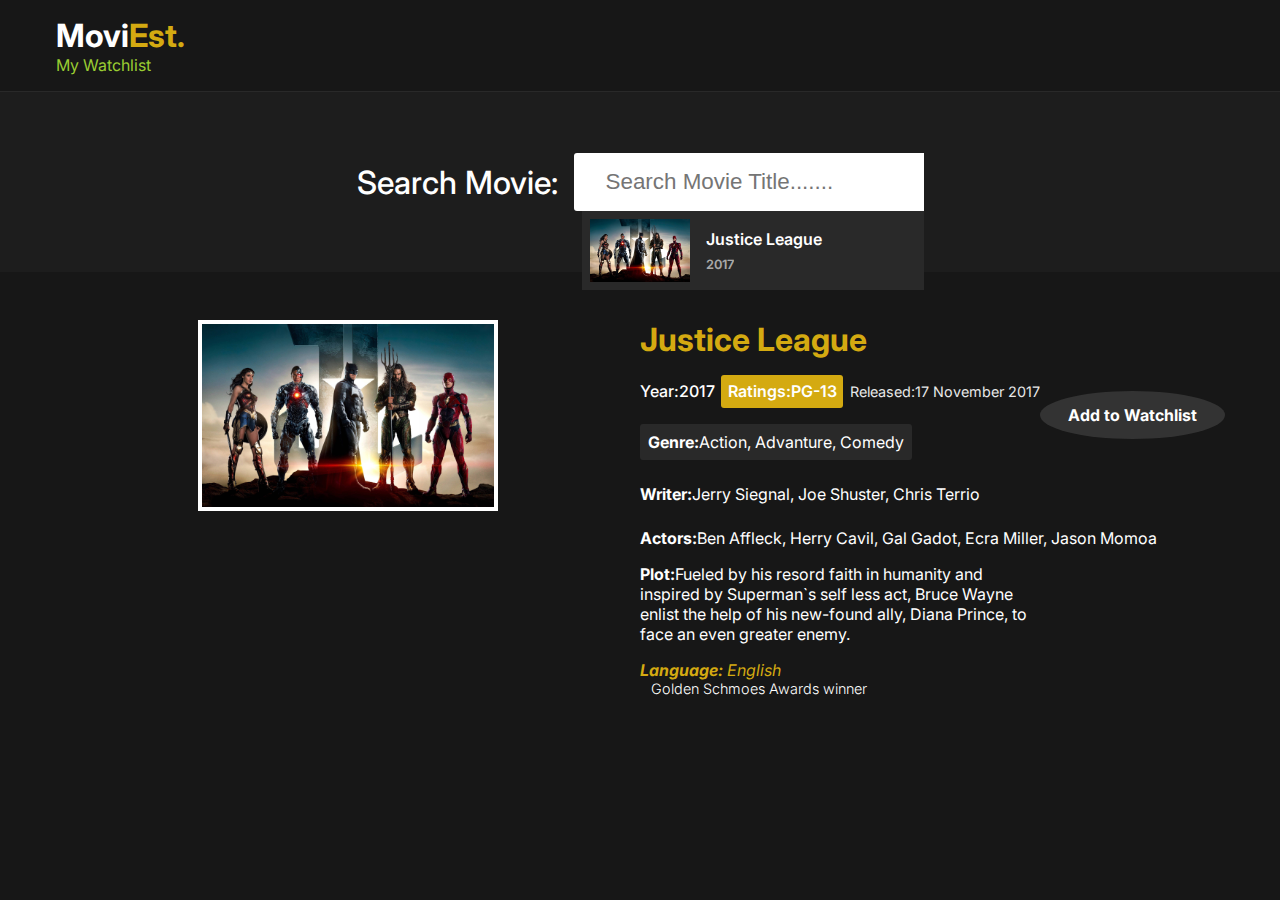
<file: MovieMain/index.html>
<!DOCTYPE html>
<html lang="en">
<head>
    <meta charset="UTF-8">
    <meta http-equiv="X-UA-Compatible" content="IE=edge">
    <meta name="viewport" content="width=device-width, initial-scale=1.0">
    <title>Movie Search Website</title>
    <link rel="stylesheet" href="https://cdnjs.cloudflare.com/ajax/libs/font-awesome/6.1.1/css/all.min.css" integrity="sha512-KfkfwYDsLkIlwQp6LFnl8zNdLGxu9YAA1QvwINks4PhcElQSvqcyVLLD9aMhXd13uQjoXtEKNosOWaZqXgel0g==" crossorigin="anonymous" referrerpolicy="no-referrer" />
    <link rel="stylesheet" href="main.css">
</head>
<body>
    <div class="wrapper">
        <div class="logo">
            <div class="container">
                <p>Movi<span>Est.</span></p>
                <div class="watch">
                    <a href="watchlist.html" style="color: yellowgreen;" class="header-link">My Watchlist</a>
                </div>
            </div>
        </div>

        <div class="search-container">
            <div class="search-element">
                <h3>Search Movie:</h3>
                <input type="text" class="form-control" placeholder="Search Movie Title......." id="movie-search-box" onkeyup="findMovies()" onclick="findMovies()">
                <div class="search-list" id="search-list">
                    <div class="search-list-item">
                        <div class="search-item-thumbnail">
                           <img src="media-cover.jpg">
                        </div>
                        <div class="search-item-info">
                            <h3>Justice League</h3>
                            <p>2017</p>
                        </div>
                    </div>
                </div>
            </div>
        </div>
            <div class="container">
                <div class="result-container">
                    <div class="result-grid" id="result-grid">
                        <div class="movie-poster">
                            <img src="media-cover.jpg" alt="movie poster">
                        </div>
                        <div class="movie-info">
                            <h3 class="movie-title">Justice League</h3>
                            <ul class="movie-misc-info">
                                <li class="year">Year:2017</li>
                                <li class="rated">Ratings:PG-13</li>
                                <li class="released">Released:17 November 2017</li>
                                <li><a href="#" class="btn" id="Butn" onclick="addToWatchlist()" style="display: inline;"><span><b>Add to Watchlist </b></span></a></li>
                                <li><a href="#" class="btn1" id="Butn1" onclick="removeFromWatchlist()" style="display: none;"><span><b>Remove</b></span></a></li>
                            </ul>
                            <p class="genre"><b>Genre:</b>Action, Advanture, Comedy</p>
                            <p class="writer"><b>Writer:</b>Jerry Siegnal, Joe Shuster, Chris Terrio</p>
                            <p class="actors"><b>Actors:</b>Ben Affleck, Herry Cavil, Gal Gadot, Ecra Miller, Jason Momoa</p>
                            <p class="plot"><b>Plot:</b>Fueled by his resord faith in humanity and inspired by Superman`s self less act, Bruce Wayne enlist the help of his new-found ally, Diana Prince, to face an even greater enemy. </p>
                            <p class="language"><b>Language: </b>English</p>
                            <p class="awards"><b><i class="fas fa-award"></i></b>Golden Schmoes Awards winner</p>
                           
                            
                        </div>
                    </div>
                </div>
            </div>
        
    </div>


    <script src="script.js"></script>
</body>
</html>
</file>
<file: MovieMain/main.css>
@import url('https://fonts.googleapis.com/css2?family=Inter:wght@300;400;500;600;700;800&display=swap');

:root{
    --md-dark-color: #1d1d1d;
    --dark-color: #171717;
    --light-dark-color: #292929;
    --yellow-color: #d4aa11;
}
*{
    padding: 0;
    margin: 0;
    -webkit-box-sizing: border-box;
            box-sizing: border-box;
}
body{
    font-family: 'Inter', sans-serif;
}
a{
    text-decoration: none;
}
img{
    width: 100%;
    display: block;
}
.wrapper{
    min-height: 100vh;
    background-color: var(--dark-color);
}
.wrapper .container{
    max-width: 1200px;
    margin: 0 auto;
    padding: 0 1rem;
}
.search-container{
    background-color: var(--md-dark-color);
    height: 180px;
    display: -webkit-box;
    display: -ms-flexbox;
    display: flex;
    -webkit-box-align: center;
        -ms-flex-align: center;
            align-items: center;
    -webkit-box-pack: center;
        -ms-flex-pack: center;
            justify-content: center;
}
.logo{
    padding: 1rem 0;
    border-bottom: 1px solid var(--light-dark-color);
}
.logo p{
    font-size: 2rem;
    color: #fff;
    font-weight: bold;
}
.logo p span{
    color: var(--yellow-color);
}
.search-element{
    display: -webkit-box;
    display: -ms-flexbox;
    display: flex;
    -webkit-box-align: stretch;
        -ms-flex-align: stretch;
            align-items: stretch;
    -webkit-box-pack: center;
        -ms-flex-pack: center;
            justify-content: center;
    -webkit-box-orient: vertical;
    -webkit-box-direction: normal;
        -ms-flex-direction: column;
            flex-direction: column;
    position: relative;
}
.search-element h3{
    -ms-flex-item-align: center;
        align-self: center;
    margin-right: 1rem;
    font-size: 2rem;
    color: #fff;
    font-weight: 500;
    margin-bottom: 1.5rem;
}
.search-element .form-control{
    padding: 1rem 2rem;
    font-size: 1.4rem;
    border: none;
    border-top-left-radius: 3px;
    border-bottom-left-radius: 3px;
    outline: none;
    color: var(--light-dark-color);
    width: 350px;
}
.search-list{
    position: absolute;
    right: 0;
    top: 100%;
    max-height: 500px;
    overflow-y: scroll;
    z-index: 10;
}
.search-list .search-list-item{
    background-color: var(--light-dark-color);
    padding: 0.5rem;
    border-bottom: 1px solid var(--dark-color);
    width: calc(350px - 8px);
    color: #fff;
    cursor: pointer;
    -webkit-transition: background-color 200ms ease;
    -o-transition: background-color 200ms ease;
    transition: background-color 200ms ease;
}
.search-list .search-list-item:Hover{
    background-color: #1f1f1f;
}
.search-list-item{
    display: -webkit-box;
    display: -ms-flexbox;
    display: flex;
    -webkit-box-align: center;
        -ms-flex-align: center;
            align-items: center;
}
.search-item-thumbnail img{
    width: 100px;
    margin-right: 1rem;
}
.search-item-info h3{
    font-weight: 600;
    font-size: 1rem;
}
.search-item-info p{
    font-size: 0.8rem;
    margin-top: 0.5rem;
    font-weight: 600;
    opacity: 0.6;
}

/* thumbnail */
.search-list::-webkit-scrollbar{
    width: 8px;
}
.search-list::-webkit-scrollbar-track{
    -webkit-box-shadow: inset 0 0 6px rgba(0, 0, 0, 0.3);
            box-shadow: inset 0 0 6px rgba(0, 0, 0, 0.3);
}
.search-list::-webkit-scrollbar-thumb{
    background-color: var(--yellow-color);
    outline: none;
    border-radius: 10px;
}

/* js related class */
.hide-search-list{
    display: none;
}

/* movie result */
.result-container{
    padding: 3rem 0;
}
.movie-poster img{
    max-width: 300px;
    margin: 0 auto;
    border: 4px solid #fff;
}
.movie-info{
    text-align: center;
    color: #fff;
    padding-top: 3rem;
}

/* movie info stylings */
.movie-title{
    font-size: 2rem;
    color: var(--yellow-color);
}
.movie-misc-info{
    list-style-type: none;
    display: -webkit-box;
    display: -ms-flexbox;
    display: flex;
    -webkit-box-align: center;
        -ms-flex-align: center;
            align-items: center;
    -webkit-box-pack: center;
        -ms-flex-pack: center;
            justify-content: center;
    padding: 1rem;
}
.movie-info .year{
    font-weight: 500;
}
.movie-info .rated{
    background-color: var(--yellow-color);
    padding: 0.4rem;
    margin: 0 0.4rem;
    border-radius: 3px;
    font-weight: 600;
}
.movie-info .btn .btn1 .span{
    color: white;
    font-weight: 500;
    display: flex;
}

.btn{
    background: #2898F3;
    color: white;
    text-decoration: none;
    padding: 14px 28px;
    display: inline-block;
    border-radius: 50px;
    transition: all .2s ease-in;
  }
  .btn1{
    background: #2898F3;
    color: white;
    text-decoration: none;
    padding: 14px 28px;
    display: inline-block;
    border-radius: 50px;
    transition: all .2s ease-in;
  }
  .btn:hover{
    background: #1B7ADD;
  }
  .btn{
    position: absolute;
    border-radius: 50%;
    background: #333;
    color: white;
  }
.btn1:hover{
    background: red;
}

  .btn{
    position: absolute;
    border-radius: 50%;
    background: #333;
    color: white;
  }
.movie-info .released{
    font-size: 0.9rem;
    opacity: 0.9;
}
.movie-info .writer{
    padding: 0.5rem;
    margin: 1rem 0;
}
.movie-info .genre{
    background-color: var(--light-dark-color);
    display: inline-block;
    padding: 0.5rem;
    border-radius: 3px;
}
.movie-info .plot{
    max-width: 400px;
    margin: 1rem auto;
}
.movie-info .language{
    color: var(--yellow-color);
    font-style: italic;
}
.movie-info .awards{
    font-weight: 300;
    font-size: 0.9rem;
}
.movie-info .awards i{
    color: var(--yellow-color);
    margin: 1rem 0.7rem 0 0;
}

@media(max-width: 450px){
    .logo p{
        font-size: 1.4rem;
    }
    .search-element .form-control{
        width: 90%;
        margin: 0 auto;
        padding: 0.5rem 1rem;
    }
    .search-element h3{
        font-size: 1.4rem;
    }
    .search-list{
        width: 90%;
        right: 50%;
        -webkit-transform: translateX(50%);
            -ms-transform: translateX(50%);
                transform: translateX(50%);
    }
    .search-list .search-list-item{
        width: 100%;
    }
    .movie-misc-info{
        -webkit-box-orient: vertical;
        -webkit-box-direction: normal;
            -ms-flex-direction: column;
                flex-direction: column;
    }
    .movie-misc-info li:nth-child(2){
        margin: 0.8rem 0;
    }
}

@media(min-width: 800px){
    .search-element{
        -webkit-box-orient: horizontal;
        -webkit-box-direction: normal;
            -ms-flex-direction: row;
                flex-direction: row;
    }
    .search-element h3{
        margin-bottom: 0;
    }
    .result-grid{
        display: grid;
        grid-template-columns: repeat(2, 1fr);
    }
    .movie-info{
        text-align: left;
        padding-top: 0;
    }
    .movie-info .movie-misc-info{
        -webkit-box-pack: start;
            -ms-flex-pack: start;
                justify-content: flex-start;
        padding-left: 0;
    }
    .movie-info .plot{
        margin-left: 0;
    }
    .movie-info .writer{
        padding-left: 0;
        margin-left: 0;
    }
}

/*for watchlist*/

.black {
    color: black;
}

.bold {
    font-weight: 700;
}

.fs-18 {
    font-size: 1.125em;
}

.mb-1 {
    margin-bottom: 1em;
}

.text-center {
    text-align: center;
}

.text-grey-light {
    color: var(--greyLight);
}

.header-contents {
    align-items: center;
    display: flex;
    justify-content: space-between;
    margin: 0 auto;
    max-width: 550px;
}

@media (max-width: 650px) {
    header h1 {
        font-size: 2rem;
        width: 100%;
    }

    .header-contents {
        flex-wrap: wrap;
    }

    .header-link {
        text-decoration: underline;
    }

}

.card-watchlist-plus-icon {
    margin-bottom: -2px;
    margin-right: 2px;
}
#watchlist-default-display-container {
    align-items: center;
    display: flex;
    flex-direction: column;
    justify-content: center;
    height: 40vh;
}
.main-contents img{
    width: 100%;
    display: block;

}
</file>
